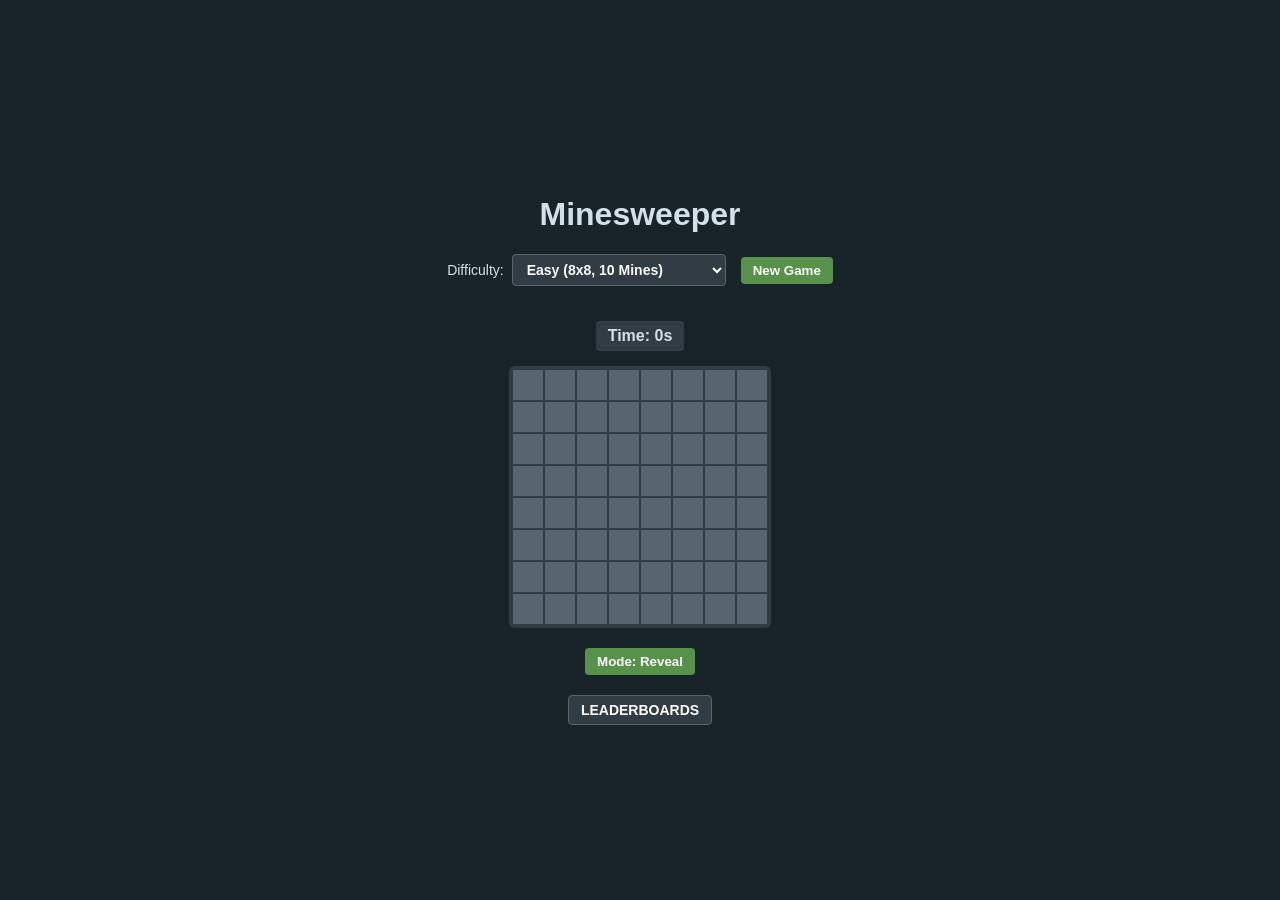
<file: index.html>
<!DOCTYPE html>
<html>
    <head>
        <title>Minesweeper Game</title>
        <link rel="stylesheet" href="styles.css">
    </head>
    <body class="bg1">
        <h1>Minesweeper</h1>
        
        <div class="controls">
            <label>Difficulty:
                <select id="difficultySelect">
                    <option value="easy">Easy (8x8, 10 Mines)</option>
                    <option value="medium">Medium (16x16, 40 Mines)</option>
                    <option value="hard">Hard (30x16, 99 Mines)</option>
                </select>
            </label>
            <button id="startBtn">New Game</button>
        </div>
        
        <div class="status-panel" style="margin: 15px 0; font-weight: bold; font-size: 1.2rem;">
            <div id="timerDisplay">Time: 0s</div>
        </div>
        
        <div class="board"></div>

        <button id="modeBtn" style="margin-top: 20px;">Mode: Reveal</button>
        
        <script src="system.js" defer></script>

        <div class="nav-container" style="margin-top: 20px;">
            <a href="leaderboard.html" class="nav-btn">LEADERBOARDS</a>
        </div>
    </body>
</html>
</file>
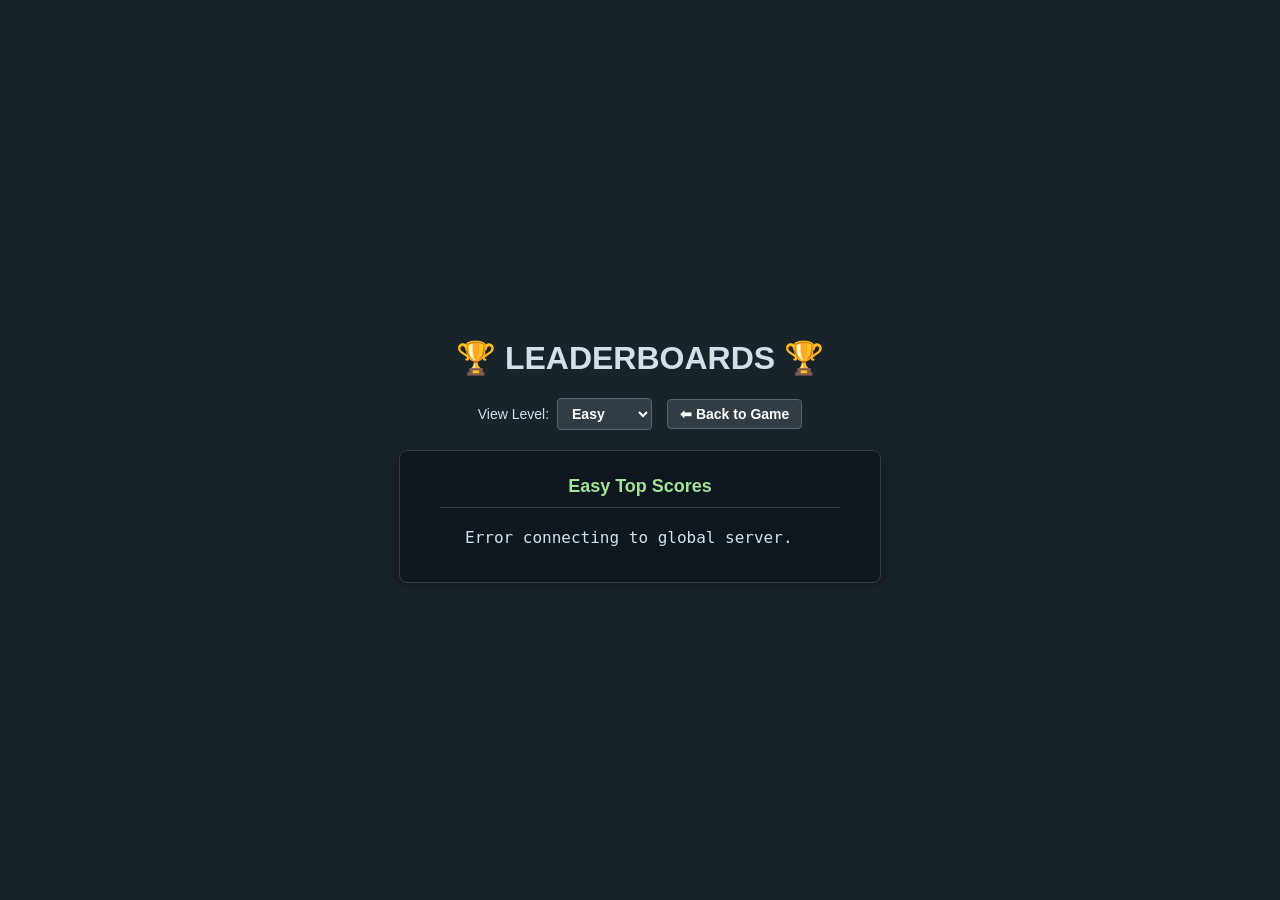
<file: leaderboard.html>
<!DOCTYPE html>
<html>
    <head>
        <meta charset="UTF-8">
        <title>Minesweeper Leaderboard</title>
        <link rel="stylesheet" href="styles.css">
    </head>
    <body class="bg1">
        <h1>🏆 LEADERBOARDS 🏆</h1>

        <div class="controls">
            <label>View Level:
                <select id="leaderboardDifficultySelect">
                    <option value="easy">Easy</option>
                    <option value="medium">Medium</option>
                    <option value="hard">Hard</option>
                </select>
            </label>
            <a href="index.html" class="nav-btn">⬅ Back to Game</a>
        </div>

        <div class="leaderboard-page-container">
            <h3 id="pageLeaderboardTitle">Easy Top Scores</h3>
            <ol id="pageLeaderboardList">
                <li>No scores recorded yet!</li>
            </ol>
        </div>

        <script src="leaderboard.js" defer></script>
    </body>
</html>
</file>
<file: styles.css>
.bg1 {
    background-color: oklch(25% 0.02 240);
    color: oklch(90% 0.02 240);
    font-family: sans-serif;
    display: flex;
    flex-direction: column;
    align-items: center;
    justify-content: center;
    margin: 0;
    min-height: 100vh;
}

.controls {
    margin-bottom: 20px;
    display: flex;
    gap: 15px;
    align-items: center;
}

.controls label {
    font-size: 14px;
    display: flex;
    align-items: center;
    gap: 8px;
}

/* Base Dropdown Menu Styles */
#difficultySelect, #leaderboardDifficultySelect {
    padding: 6px 10px;
    background-color: oklch(35% 0.02 240);
    border: 1px solid oklch(50% 0.02 240);
    color: white;
    border-radius: 4px;
    cursor: pointer;
    font-weight: bold;
    font-size: 14px;
    outline: none;
}

#difficultySelect:hover, #leaderboardDifficultySelect:hover {
    background-color: oklch(40% 0.02 240);
    border-color: oklch(60% 0.02 240);
}

#difficultySelect option, #leaderboardDifficultySelect option {
    background-color: oklch(25% 0.02 240);
    color: white;
}

#timerDisplay {
    font-size: 16px;
    font-weight: bold;
    background-color: oklch(35% 0.02 240);
    padding: 6px 12px;
    border-radius: 4px;
    min-width: 60px;
    text-align: center;
}

.controls button, #modeBtn {
    padding: 6px 12px;
    background: oklch(60% 0.12 140);
    border: none;
    color: white;
    border-radius: 4px;
    cursor: pointer;
    font-weight: bold;
}

.controls button:hover, #modeBtn:hover {
    background: oklch(65% 0.12 140);
}

#modeBtn {
    margin-top: 20px;
}

.board {
    display: grid;
    gap: 2px;
    background-color: oklch(35% 0.02 240);
    padding: 4px;
    border-radius: 6px;
}

.cell {
    width: 30px;
    height: 30px;
    background-color: oklch(50% 0.02 240);
    border: none;
    cursor: pointer;
    font-weight: bold;
    font-size: 12px;
    display: flex;
    align-items: center;
    justify-content: center;
}

.cell:hover {
    background-color: oklch(55% 0.02 240);
}

.cell_revealed {
    width: 30px;
    height: 30px;
    background-color: oklch(30% 0.02 240);
    border: none;
    font-weight: bold;
    font-size: 12px;
    display: flex;
    align-items: center;
    justify-content: center;
}

.cell_flag {
    font-size: 12px;
}

.nav-container {
    margin-top: 25px;
    display: flex;
    justify-content: center;
    width: 100%;
}

.nav-btn {
    display: inline-block;
    padding: 6px 12px;
    background-color: oklch(35% 0.02 240);
    border: 1px solid oklch(50% 0.02 240);
    color: white;
    text-decoration: none;
    font-weight: bold;
    font-size: 14px;
    border-radius: 4px;
    cursor: pointer;
    transition: background-color 0.2s, border-color 0.2s;
    text-align: center;
}

.nav-btn:hover {
    background-color: oklch(40% 0.02 240);
    border-color: oklch(60% 0.02 240);
}

/* Leaderboard Content Layout Box */
.leaderboard-page-container {
    background-color: oklch(20% 0.02 240);
    padding: 25px 40px;
    border-radius: 8px;
    border: 1px solid oklch(35% 0.02 240);
    width: 400px;
    text-align: center;
    box-shadow: 0 4px 12px rgba(0, 0, 0, 0.3);
}

.leaderboard-page-container h3 {
    margin: 0 0 20px 0;
    font-size: 18px;
    color: oklch(85% 0.12 140);
    border-bottom: 1px solid oklch(35% 0.02 240);
    padding-bottom: 10px;
}

.leaderboard-page-container ol {
    margin: 0;
    padding-left: 25px;
    text-align: left;
}

.leaderboard-page-container li {
    font-size: 16px;
    margin-bottom: 10px;
    color: oklch(90% 0.02 240);
    font-family: monospace;
    display: flex;
    justify-content: space-between;
    padding-right: 10px;
}
</file>
